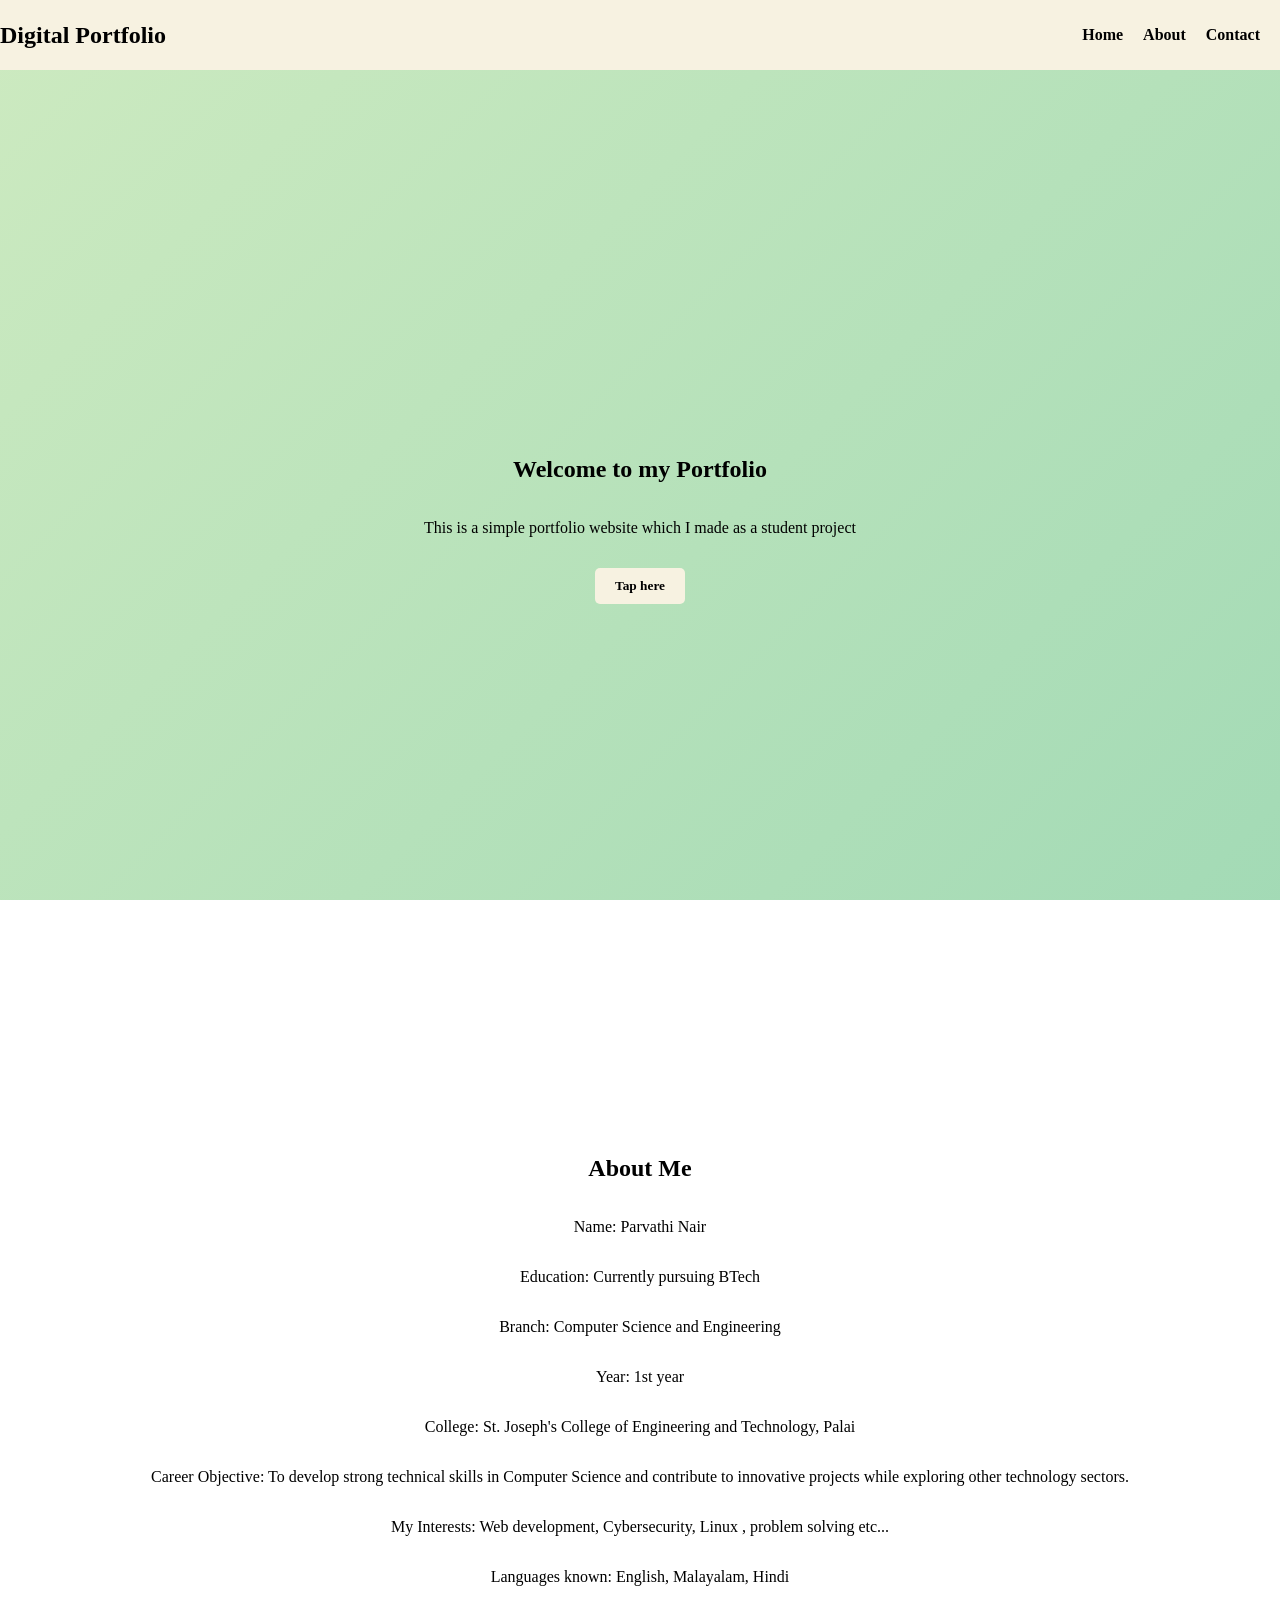
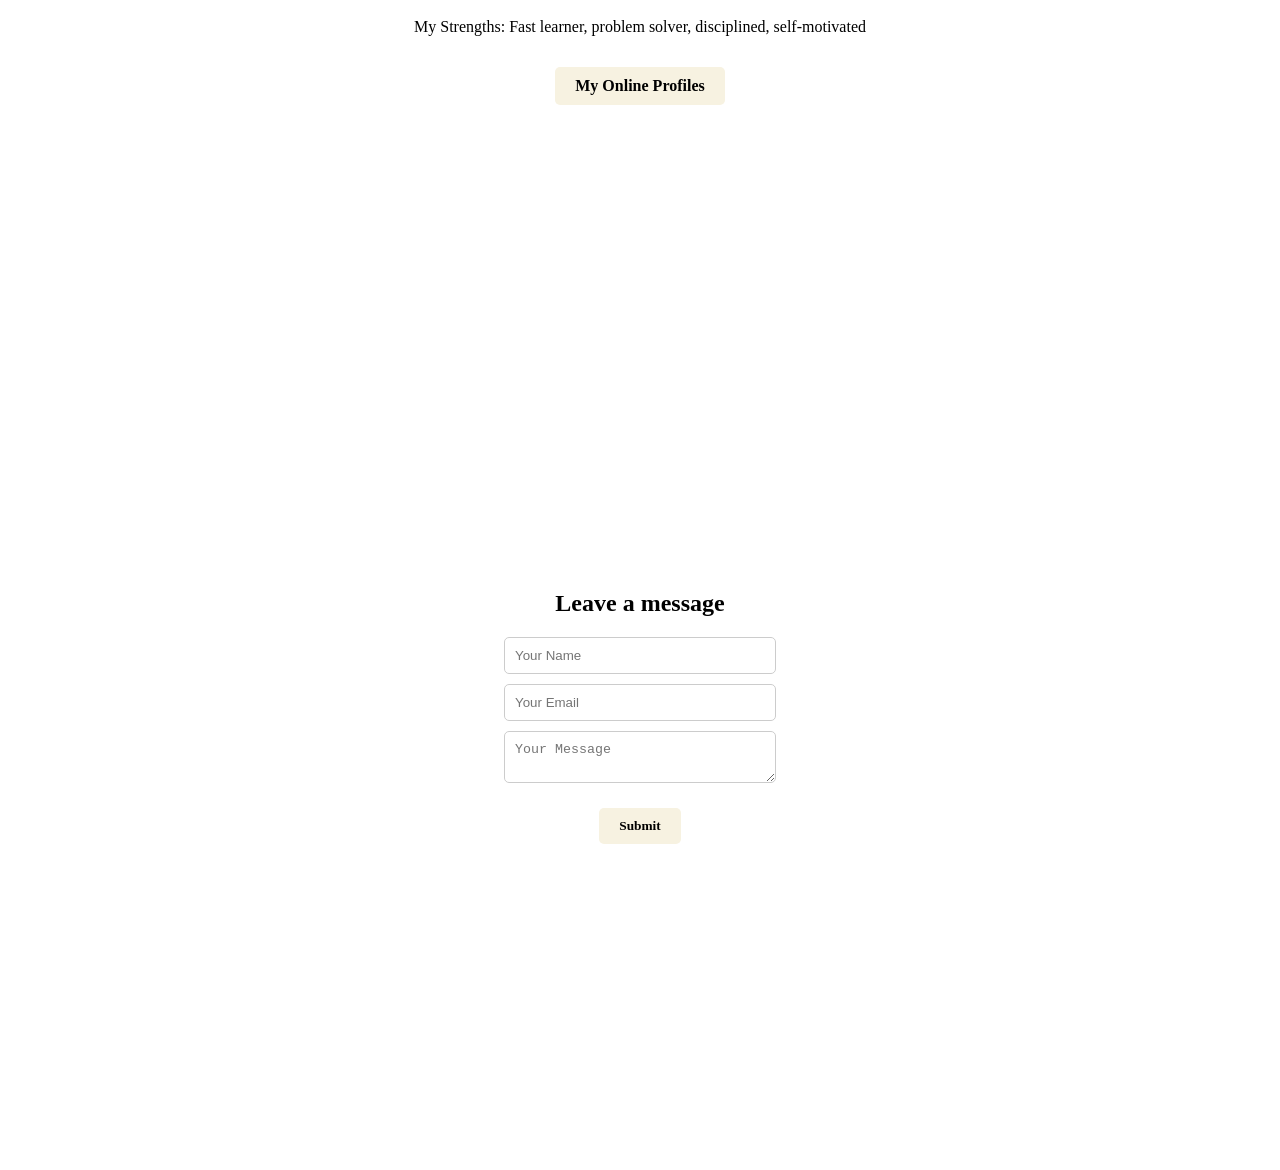
<file: index.html>
<!DOCTYPE html>
<html>
<head>
	<meta name="viewport"content="width=device-width, initial-scale=1.0">
	<title>Parvathi's Digital portfolio</title>
<link rel="stylesheet" href="style.css">

</head>

<body>
<nav>
<h1>Digital Portfolio</h1>
	<ul>
	<li><a href="#home">Home</a></li>
	<li><a href="#about">About</a></li>
	<li><a href="#contact">Contact</a></li>
	</ul>
</nav>

<section id ='home' class='hidden'>
	<h2>Welcome to my Portfolio</h2>
	<p>This is a simple portfolio website which I made as a student project</p>
	<button onclick ="showMessage()">Tap here </button>
</section>

<section id ='about' class='hidden'>
	<h2>About Me</h2>
	<p>Name: Parvathi Nair</p>
	<p>Education: Currently pursuing BTech</p>
	<p>Branch: Computer Science and Engineering</p>
	<p>Year: 1st year</p>
	<p>College: St. Joseph's College of Engineering and Technology, Palai</p>
	<p>Career Objective: To develop strong technical skills in Computer Science and contribute to innovative projects while exploring other technology sectors.</p>
	<p>My Interests: Web development, Cybersecurity, Linux , problem solving etc...</p>
	<p>Languages known: English, Malayalam, Hindi</p>
	<p>My Strengths: Fast learner, problem solver, disciplined, self-motivated</p>
	 
	<a href="links.html"class="profile-link" target="_blank">My Online Profiles</a>
</section>
	
<section id ="contact" class='hidden'>
	<h2>Leave a message</h2>
	
	<form id="contactForm "onsubmit="return validateForm()">
	<input type="text"id="name"placeholder="Your Name">
	<input type="email"id="email"placeholder="Your Email">
	<textarea id="message"placeholder="Your Message"></textarea>
	
	<button type="submit">Submit</button>
	</form>

<p id="error"></p>
</section>
<script src="script.js"></script>
</body>
</html>
</file>
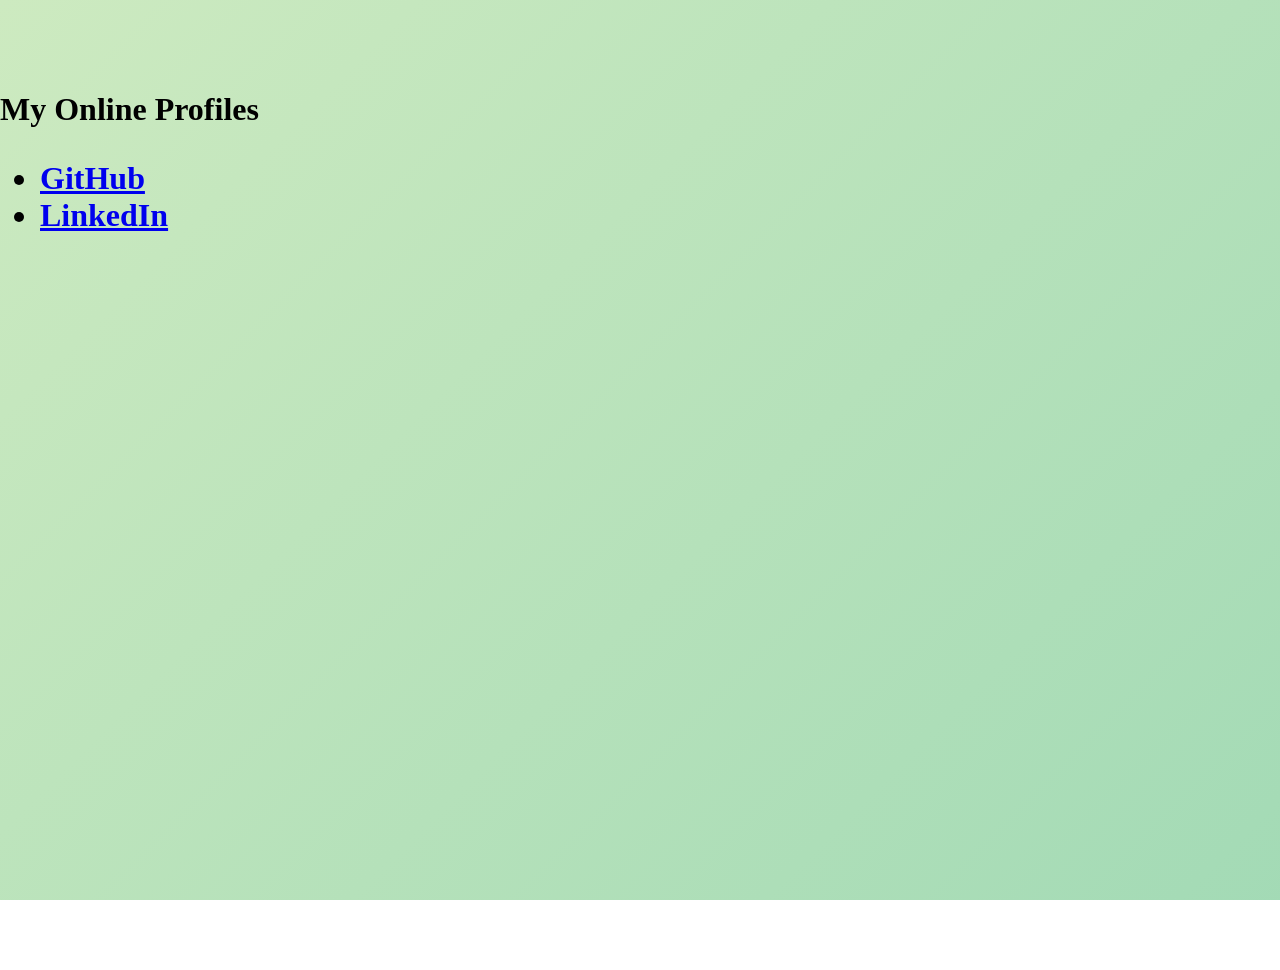
<file: links.html>
<!DOCTYPE html>
<html>
<head>
<title>My Links</title>
<link rel="stylesheet" href="style.css">
</head>
<body>
	<h1>My Online Profiles<h1>
<ul>
<li><a href ="https://github.com/parvathi-2007"target="_blank">GitHub</a></li>
<li><a href ="https://www.linkedin.com/in/parvathi-nair-09517637a"target="_blank">LinkedIn</a></li>
</ul>
</body>
</html>
</file>
<file: style.css>
html {
  scroll-behavior: smooth;
}

html, body {
  height: 100%;
  margin: 0;
}

/* ================= BODY ================= */
body {
  margin: 0;
  padding-top: 70px;

  font-family: Bradley Hand ITC, Times New Roman;
  color: black;

  background: transparent;
  position: relative;
  min-height: 100vh;
  overflow-x: hidden;
}

/* ================= ANIMATED BACKGROUND (FIXED LAYER) ================= */
body::before {
  content: "";
  position: fixed;
  top: 0;
  left: 0;
  width: 100%;
  height: 100%;

  z-index: -1;

  background: linear-gradient(-45deg,
    #d8f3dc,
    #b7e4c7,
    #95d5b2,
    #cdeac0
  );

  background-size: 400% 400%;
  animation: gradientMove 10s ease infinite;
}

/* ================= ANIMATION ================= */
@keyframes gradientMove {
  0% { background-position: 0% 50%; }
  50% { background-position: 100% 50%; }
  100% { background-position: 0% 50%; }
}

/* ================= NAVBAR ================= */
nav {
  position: fixed;
  top: 0;
  left: 0;
  width: 100%;
  height: 70px;

  display: flex;
  justify-content: space-between;
  align-items: center;

  background: #F7F2E1;
  z-index: 1000;
}

nav ul {
  list-style: none;
  display: flex;
  gap: 20px;

  margin: 0;
  padding: 0 20px;
}

nav a {
  color: black;
  text-decoration: none;
  font-weight: bold;
}

nav a:hover {
  text-decoration: underline;
}

/* ================= SECTIONS ================= */
section {
  min-height: 100vh;

  display: flex;
  flex-direction: column;
  justify-content: center;
  align-items: center;

  text-align: center;

  background: transparent;

  scroll-margin-top: 70px;
}

/* ================= BUTTONS ================= */
button,
.profile-link {
  display: inline-block;

  background: #F7F2E1;
  color: black;

  border: none;
  padding: 10px 20px;

  margin-top: 15px;

  cursor: pointer;
  border-radius: 5px;

  font-family: inherit;
  font-weight: bold;
  text-decoration: none;
}

/* ================= FORM ================= */
form {
  display: flex;
  flex-direction: column;
  align-items: center;
  gap: 10px;
}

input, textarea {
  width: 250px;
  padding: 10px;

  border: 1px solid #ccc;
  border-radius: 5px;
}

/* ================= ANIMATION HELPERS ================= */
.hidden {
  opacity: 0;
  transform: translateY(30px);
  transition: all 0.8s ease;
}

.show {
  opacity: 1;
  transform: translateY(0);
}

/* ================= ERROR ================= */
#error {
  color: red;
  margin-top: 10px;
}
</file>
